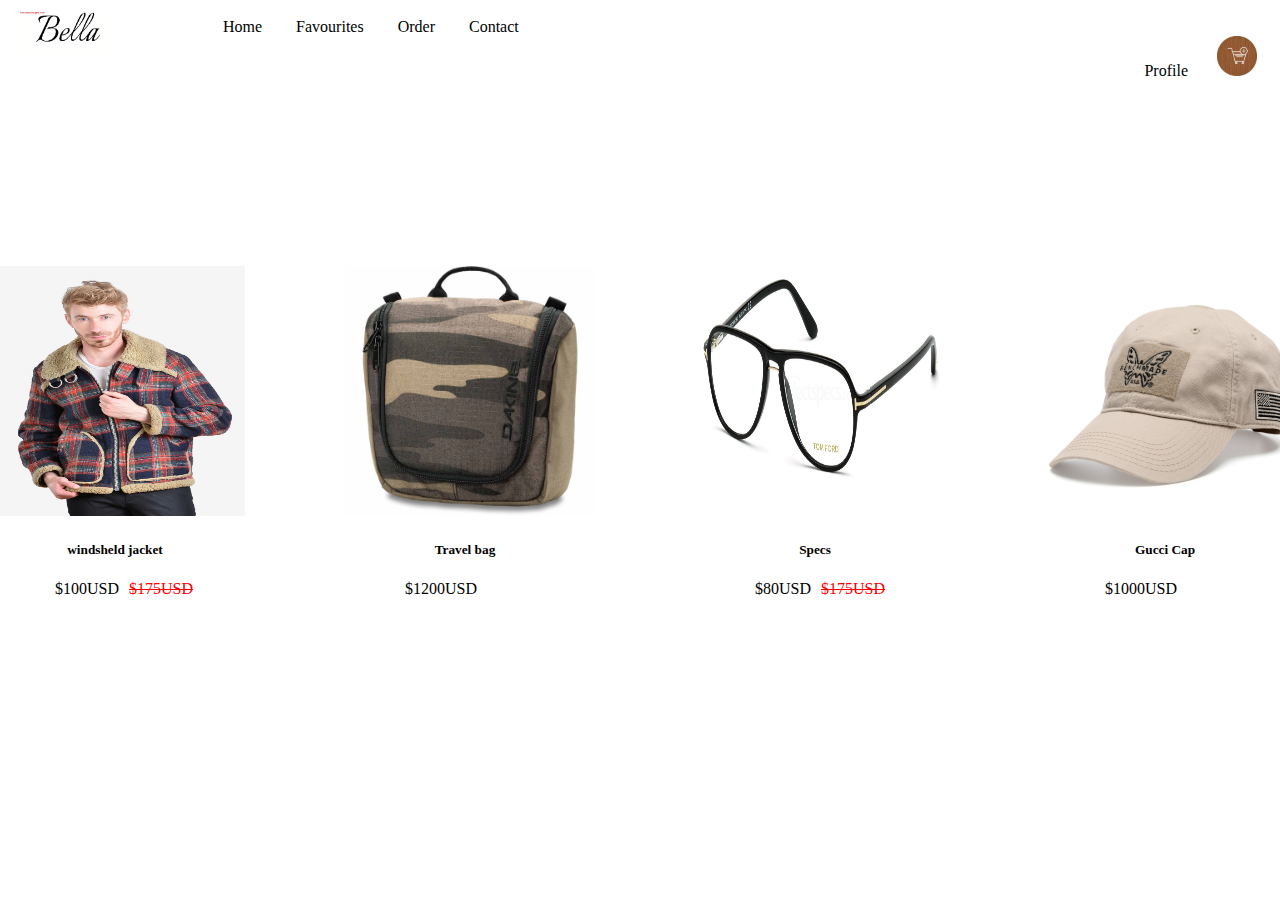
<file: index.html>
<!DOCTYPE html>
<html lang="en">
<head>
    <meta charset="UTF-8">
    <meta http-equiv="X-UA-Compatible" content="IE=edge">
    <meta name="viewport" content="width=device-width, initial-scale=1.0">
    <link href="home.css" rel="stylesheet">
    <title>Home</title>
</head>
<body>
    <div class="container">
        <div class="container-top">
            <img src="images/R.jpg" height="50px" width="100px">
        </div>
        <div class="container-top-nav">
            <nav>
                <a href="kdaf">Home</a>
                <a href="kdaf">Favourites</a>
                <a href="kdaf">Order</a>
                <a href="kdaf">Contact</a>

            </nav>
        </div>
        <div class="container-top-nav1">
            <nav id="nav1">
              <a id="Profile" href="kdaf">Profile</a>
           
              <img src="images/OIP.jpg" height="40px" width="40px">
          </nav>
        </div>
        <div class="container-images">
            <div class="container-images-item1" >
               <a href="jacket.html" ><img src="images/BVMay2020-2517.jpg" height="250px" width="250px"></a>
                <h5>windsheld jacket</h5>
                <p id="p2">$100USD</p><p id="p1">$175USD</p>

            </div>
            <div class="container-images-item1">
               <a href="travelbag.html" ><img src="images/travelbag.jpg" height="250px" width="250px"></a>
                <h5>Travel bag</h5>
                <p id="p2">$1200USD</p>

            </div>
            <div class="container-images-item1">
               <a href="specs.html"> <img src="images/specs.jpg" height="250px" width="250px"></a>
                <h5>Specs</h5>
                <p id="p2">$80USD</p><p id="p1">$175USD</p>

            </div>
            <div class="container-images-item1">
                <a href="cap.html"> <img src="images/cap.jpg" height="250px" width="250px"></a>
                <h5> Gucci Cap</h5>
                <p id="p2">$1000USD</p>
            </div>
        </div>
    </div>
</body>
</html>
</file>
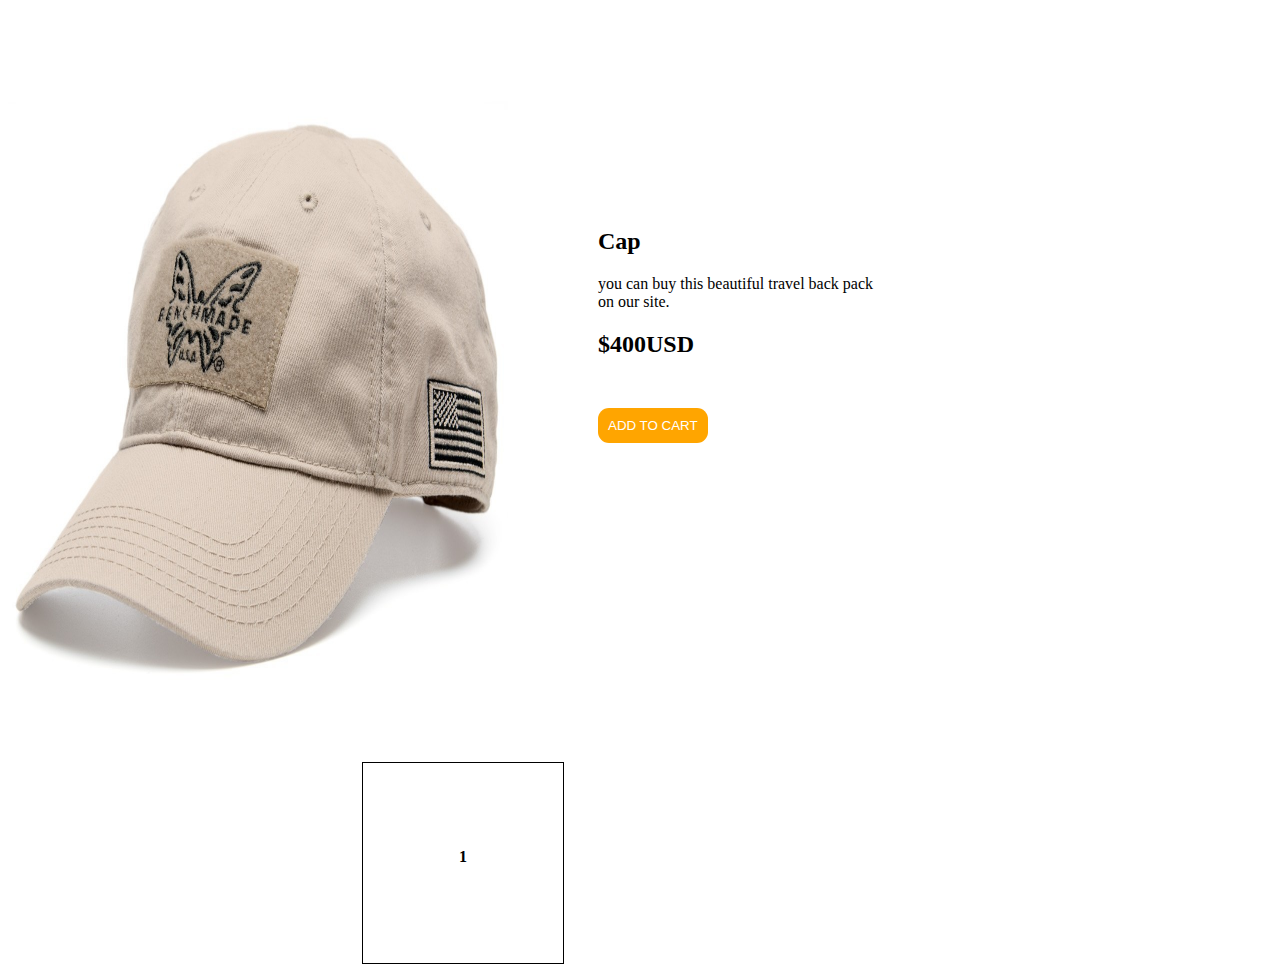
<file: cap.html>
<!DOCTYPE html>
<html lang="en">
<head>
    <meta charset="UTF-8">
    <meta http-equiv="X-UA-Compatible" content="IE=edge">
    <meta name="viewport" content="width=device-width, initial-scale=1.0">
    <link rel="stylesheet" href="cap.css">
    <title>Document</title>
</head>
<body>
    <div class="container">
        <div class="container-top">
            <img src="images/cap.jpg" height="750px" width="500px">
        </div>
        <div class="container-info">
            <h2>Cap</h2>
                <p>you can buy this beautiful travel back pack<br>on our site.</p>
                <h2>$400USD</h2>
                
        </div>
        <div class="container-cart" >
            <p id="cart"><b>1</b></p>

        </div>
        <button>ADD TO CART</button>
    </div>
</body>
</html>
</file>
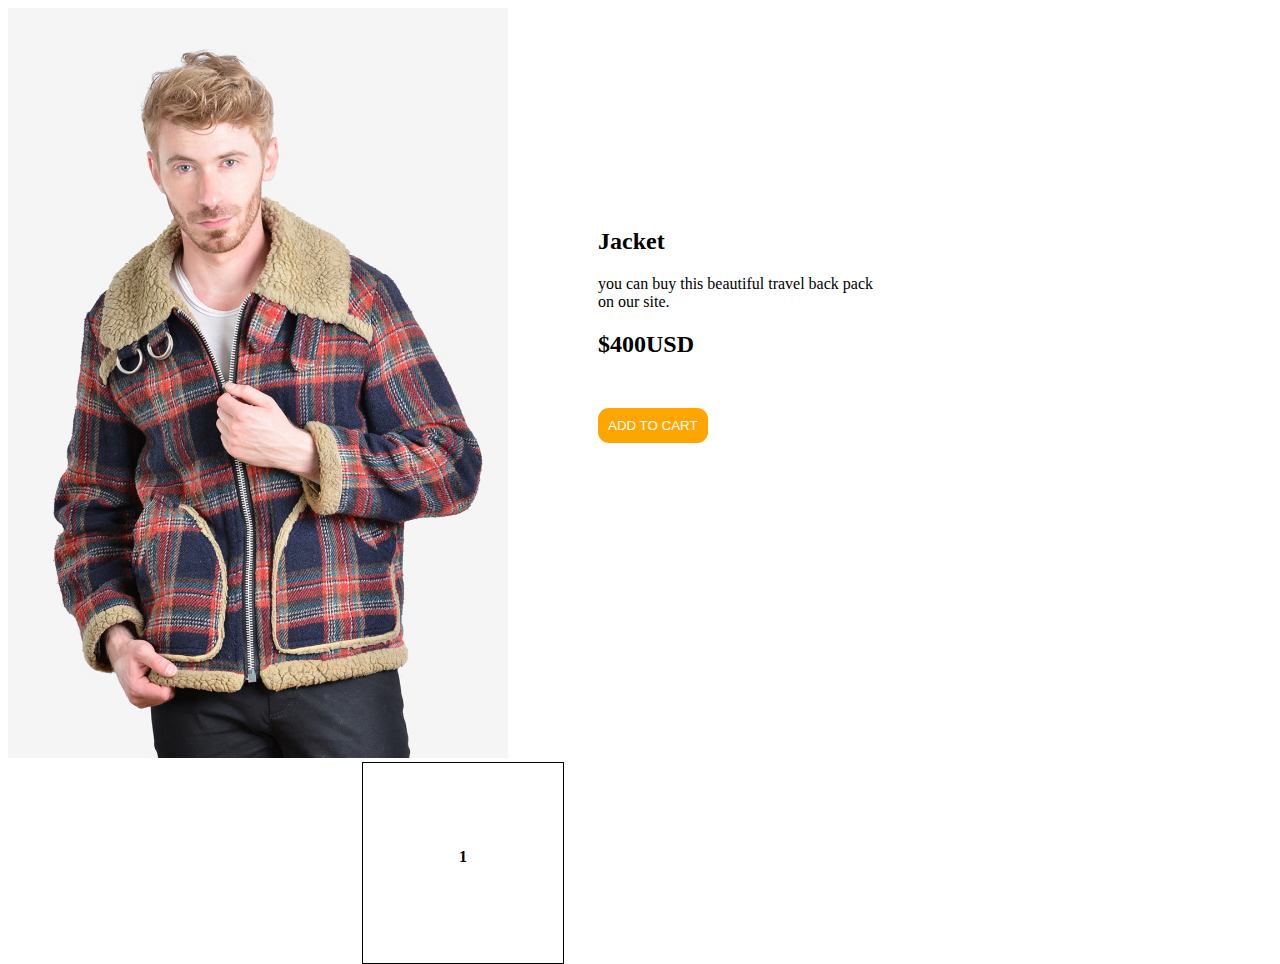
<file: jacket.html>
<!DOCTYPE html>
<html lang="en">
<head>
    <meta charset="UTF-8">
    <meta http-equiv="X-UA-Compatible" content="IE=edge">
    <meta name="viewport" content="width=device-width, initial-scale=1.0">
    <link rel="stylesheet" href="jacket.css">
    <title>Document</title>
</head>
<body>
    <div class="container">
        <div class="container-top">
            <img src="images/BVMay2020-2517.jpg" height="750px" width="500px">
        </div>
        <div class="container-info">
            <h2>Jacket</h2>
                <p>you can buy this beautiful travel back pack<br>on our site.</p>
                <h2>$400USD</h2>
                
        </div>
        <div class="container-cart" >
            <p id="cart"><b>1</b></p>

        </div>
        <button>ADD TO CART</button>
    </div>
</body>
</html>
</file>
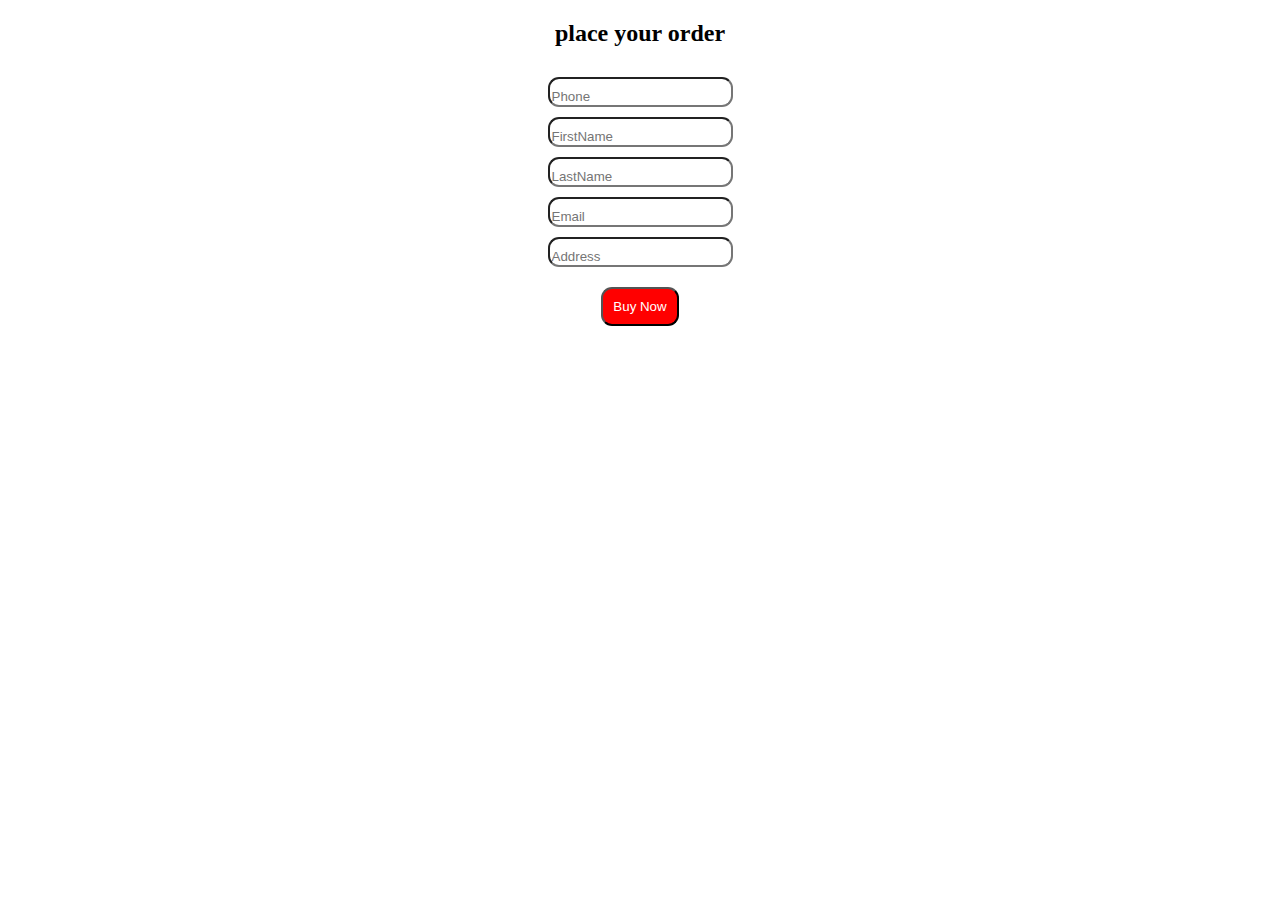
<file: signup.html>
<!DOCTYPE html>
<html lang="en">
<head>
    <meta charset="UTF-8">
    <meta http-equiv="X-UA-Compatible" content="IE=edge">
    <meta name="viewport" content="width=device-width, initial-scale=1.0">
    <link rel="stylesheet" href="signup.css">
    <title>Document</title>
</head>
<body>
    <h2>place your order</h2>
    <form id="Form1">
        <input type="text" id="text1" placeholder="Phone"><br>
        <input type="text" id="text1" placeholder="FirstName"><br>
        <input type="text" id="text1" placeholder="LastName"><br>
        <input type="text" id="text1" placeholder="Email"><br>
        <input type="text" id="text1" placeholder="Address"><br>
        <button>Buy Now</button>
    </form>
</body>
</html>
</file>
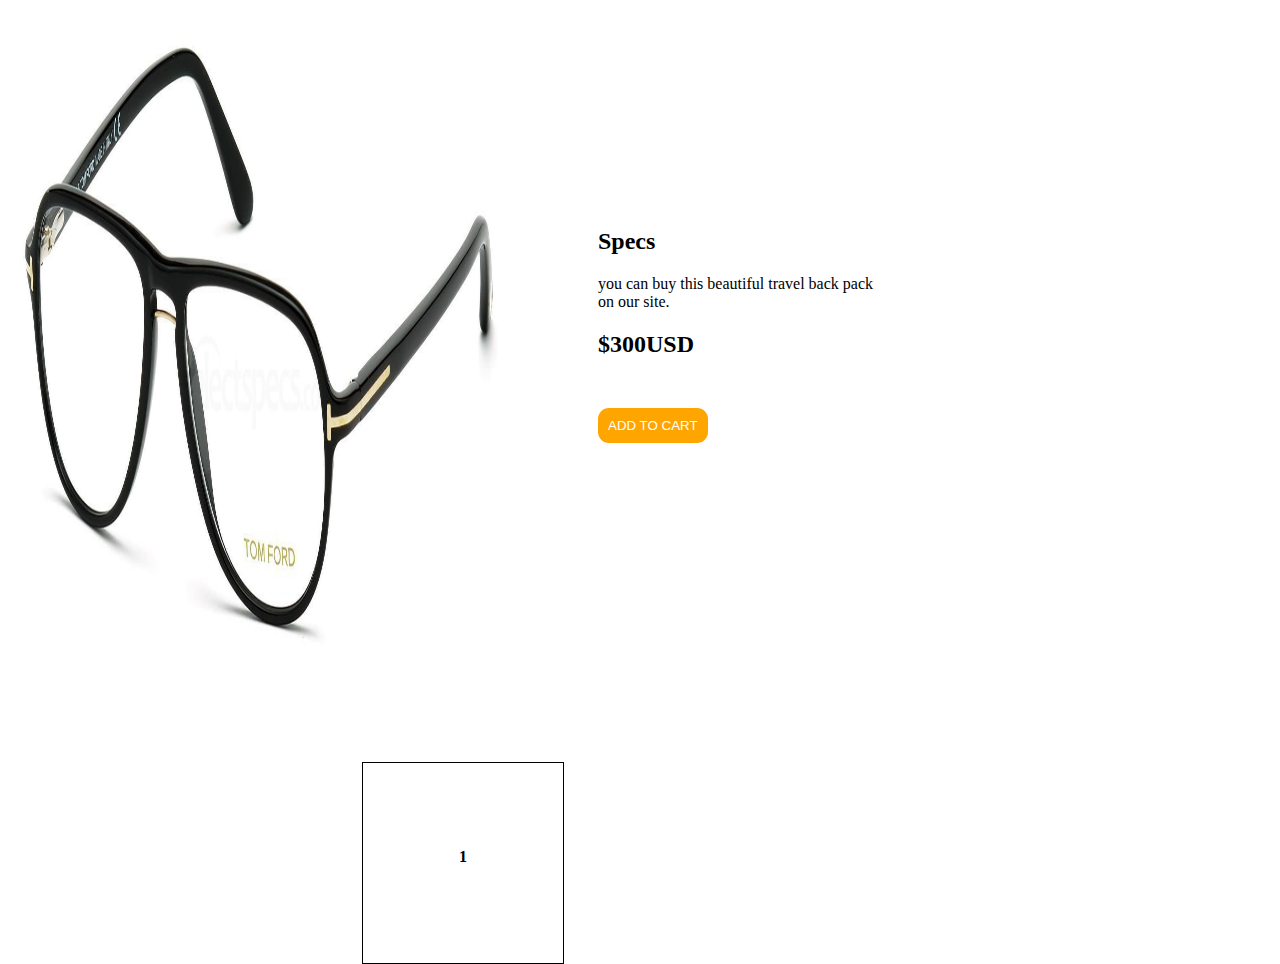
<file: specs.html>
<!DOCTYPE html>
<html lang="en">
<head>
    <meta charset="UTF-8">
    <meta http-equiv="X-UA-Compatible" content="IE=edge">
    <meta name="viewport" content="width=device-width, initial-scale=1.0">
    <link rel="stylesheet" href="specst.css">
    <title>Document</title>
</head>
<body>
    <div class="container">
        <div class="container-top">
            <img src="images/specs.jpg" height="750px" width="500px">
        </div>
        <div class="container-info">
            <h2>Specs</h2>
                <p>you can buy this beautiful travel back pack<br>on our site.</p>
                <h2>$300USD</h2>
                
        </div>
        <div class="container-cart" >
            <p id="cart"><b>1</b></p>

        </div>
        <button>ADD TO CART</button>
    </div>
</body>
</html>
</file>
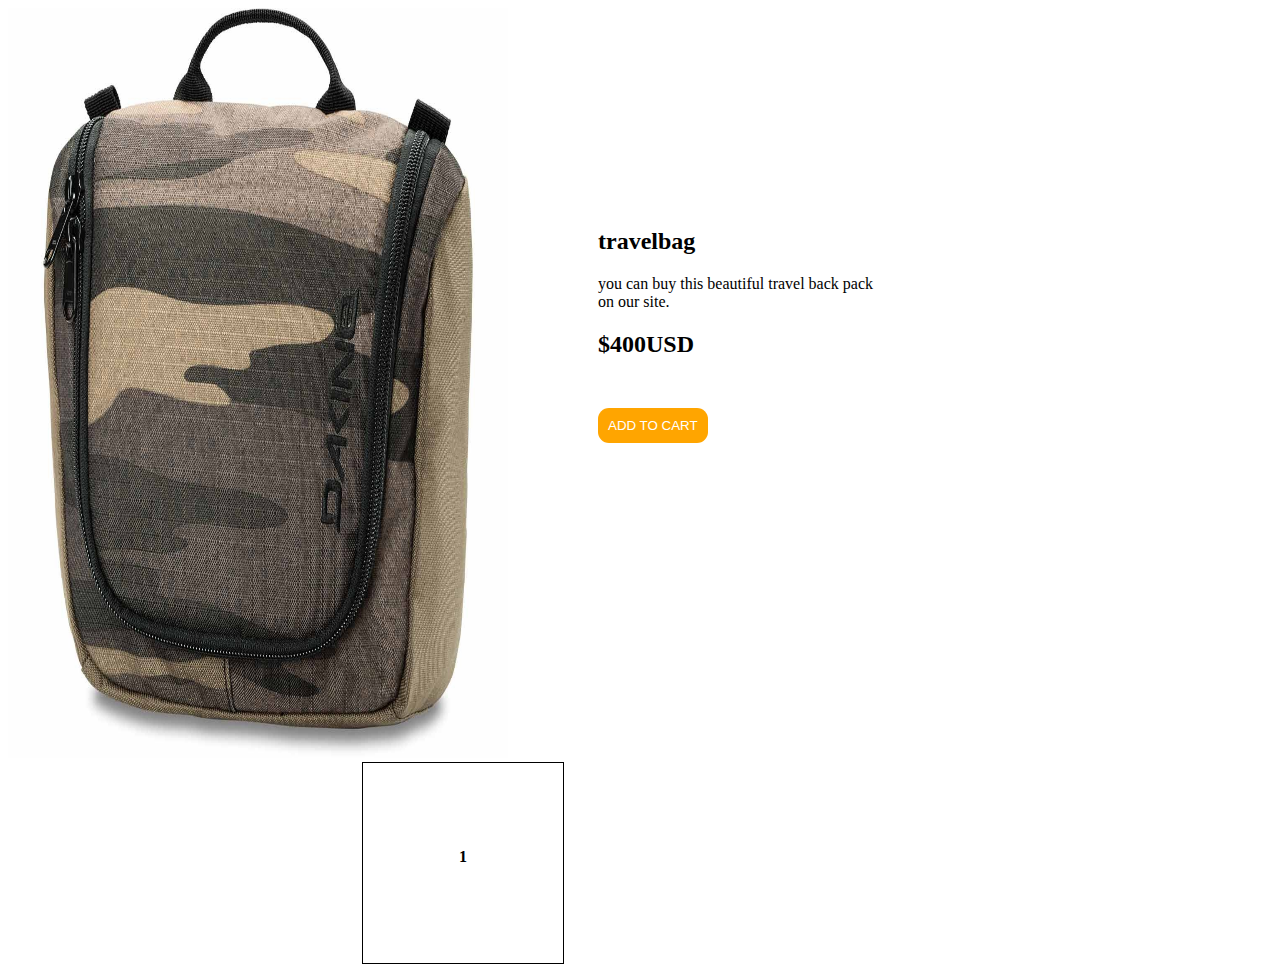
<file: travelbag.html>
<!DOCTYPE html>
<html lang="en">
<head>
    <meta charset="UTF-8">
    <meta http-equiv="X-UA-Compatible" content="IE=edge">
    <meta name="viewport" content="width=device-width, initial-scale=1.0">
    <link rel="stylesheet" href="travelbag.css">
    <title>Document</title>
</head>
<body>
    <div class="container">
        <div class="container-top">
            <img src="images/travelbag.jpg" height="750px" width="500px">
        </div>
        <div class="container-info">
            <h2>travelbag</h2>
                <p>you can buy this beautiful travel back pack<br>on our site.</p>
                <h2>$400USD</h2>
                
        </div>
        <div class="container-cart" >
            <p id="cart"><b>1</b></p>

        </div>
        <button>ADD TO CART</button>
    </div>
</body>
</html>
</file>
<file: home.css>
.container-top{
    float:left;
    height: fit-content;
    width:fit-content;
}
.container-top-nav{
margin-left: 200px;
padding-top: 10px;
width: fit-content;
}
a{
    text-decoration:none;
    color:black;
    padding:15px;
}
#nav1{
    margin-top: -15px;
    /* float: right; */
}
.container-top-nav1{
    padding:15px;
    float:right;
}
img{
    margin-left:20px;
    margin-left:10px;
}
.container-images{
    display:flex;
    justify-content: center;
    margin-top: 200px;
  
    /* justify-content: space-between; */
}
.container-images-item1{
    padding:30px;
    /* justify-content: space-between; */
}
h5{
    text-align: center;
}
#p1,#p2{
    display: inline;
    margin-left: 10px;
}
#p2{
    margin-left: 85px;
}
#p1{
    text-decoration: line-through;
    color: red;
}
</file>
<file: cap.css>
.container-top{
    float:left;
    margin-right: 90px;
} 
.container-info{
  padding-top: 200px;
  position: relative;
}

.container-cart{
    margin-right: 708px;
    float:right;
    width:200px;
    height:200px;
    border:1px solid black;
}
#cart{
   text-align: center;
   margin-top: 85px;
}
button{
    margin-top: 30px;
    padding: 10px;
    background-color: orange;
    color:white;
    border: white;
    border-top-left-radius: 11px;
    border-top-right-radius:11px;
    border-bottom-left-radius: 11px;
    border-bottom-right-radius: 11px;

}
</file>
<file: jacket.css>
.container-top{
    float:left;
    margin-right: 90px;
} 
.container-info{
  padding-top: 200px;
  position: relative;
}

.container-cart{
    margin-right: 708px;
    float:right;
    width:200px;
    height:200px;
    border:1px solid black;
}
#cart{
   text-align: center;
   margin-top: 85px;
}
button{
    margin-top: 30px;
    padding: 10px;
    background-color: orange;
    color:white;
    border: none;
    border-radius: 11px;

}
</file>
<file: signup.css>
body{
   text-align: center;
}
#form1{
    margin-top: 90px;
}
#text1{
    padding-top: 10px;
    margin-top: 10px;
    border-radius: 11px;
}
button{
    margin-top: 20px;
    padding: 10px;
    padding-left: 10px;
    padding-right: 10px;
    background-color: red;
    color: white;
    border-radius: 11px;

}
</file>
<file: specst.css>
.container-top{
    float:left;
    margin-right: 90px;
} 
.container-info{
  padding-top: 200px;
  position: relative;
}

.container-cart{
    margin-right: 708px;
    float:right;
    width:200px;
    height:200px;
    border:1px solid black;
}
#cart{
   text-align: center;
   margin-top: 85px;
}
button{
    margin-top: 30px;
    padding: 10px;
    background-color: orange;
    color:white;
    border: white;
    border-top-left-radius: 11px;
    border-top-right-radius:11px;
    border-bottom-left-radius: 11px;
    border-bottom-right-radius: 11px;

}
</file>
<file: travelbag.css>
.container-top{
    float:left;
    margin-right: 90px;
} 
.container-info{
  padding-top: 200px;
  position: relative;
}

.container-cart{
    margin-right: 708px;
    float:right;
    width:200px;
    height:200px;
    border:1px solid black;
}
#cart{
   text-align: center;
   margin-top: 85px;
}
button{
    margin-top: 30px;
    padding: 10px;
    background-color: orange;
    color:white;
    border: white;
    border-top-left-radius: 11px;
    border-top-right-radius:11px;
    border-bottom-left-radius: 11px;
    border-bottom-right-radius: 11px;

}
</file>
